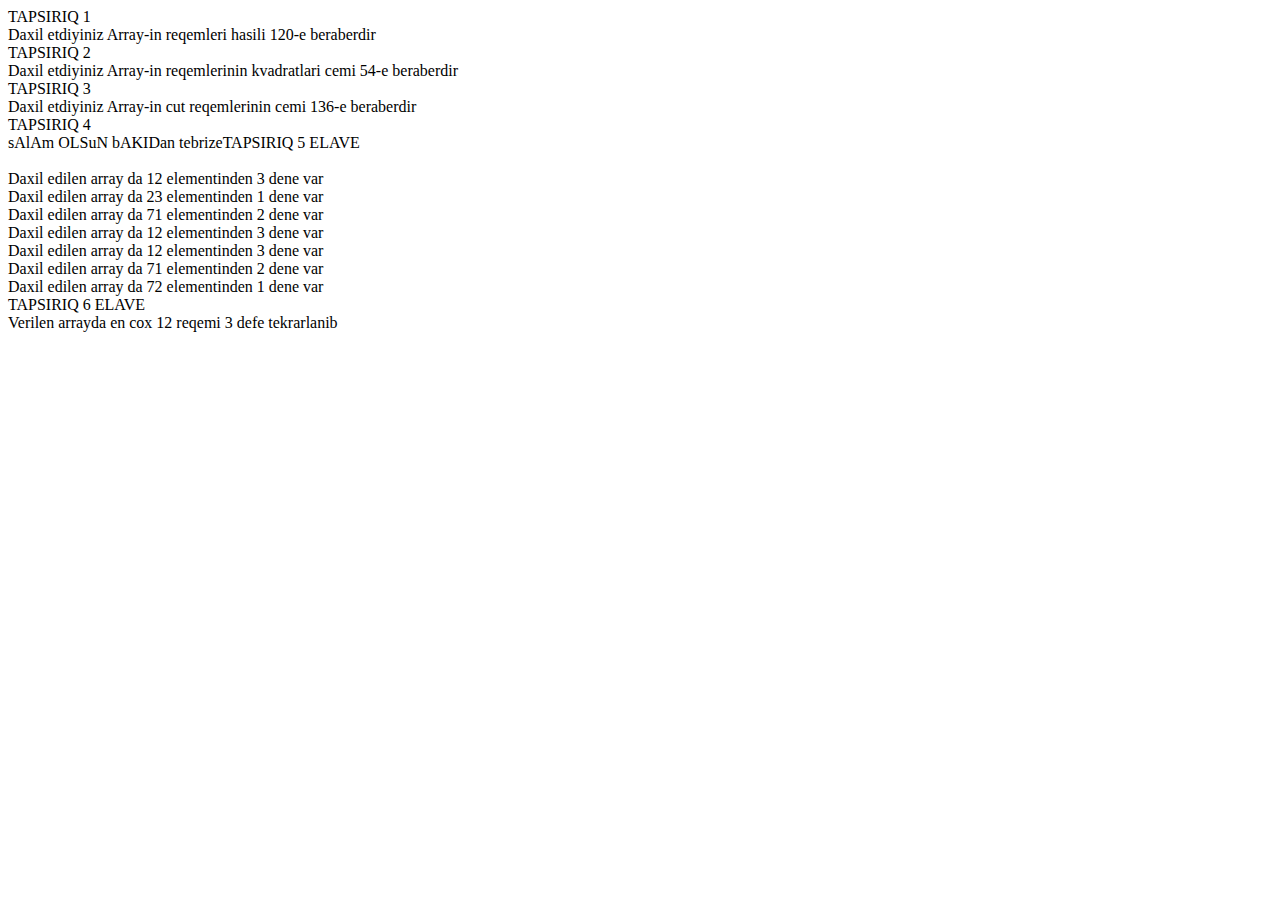
<file: Arrays_24-01-18(Homework)/index.html>
<!DOCTYPE html>
<html lang="en">
<head>
    <meta charset="UTF-8">
    <meta name="viewport" content="width=device-width, initial-scale=1.0">
    <meta http-equiv="X-UA-Compatible" content="ie=edge">
    <title>Arrays_Homeworks</title>
    <script src="main.js"></script>
</head>
<body>
    
</body>
</html>
</file>
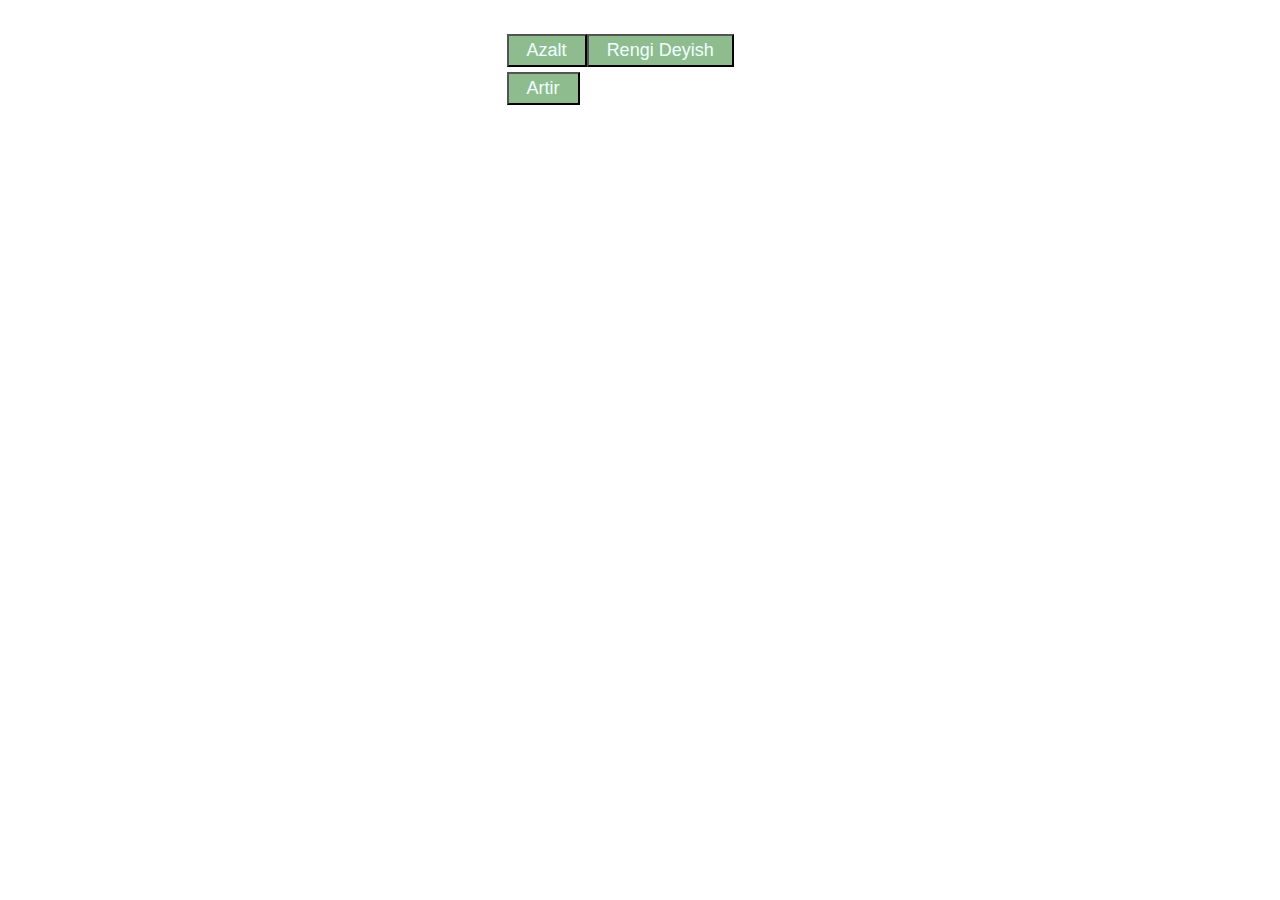
<file: changeColor_createDiv_DOM/index.html>
<!DOCTYPE html>
<html lang="en">
<head>
    <meta charset="UTF-8">
    <meta name="viewport" content="width=device-width, initial-scale=1.0">
    <meta http-equiv="X-UA-Compatible" content="ie=edge">
    <title>JS_Dom_Entering</title>
    <link rel="stylesheet" href="style.css">
</head>
<body>
    <div class="forBtn" id="spec">
        <button id="Azalt" class="btn">Azalt</button>
        <button id="changeColor" class="btnColor">Rengi Deyish</button>
        <button id="Artir" class="btn">Artir</button> 
    </div>
    <div class="forColor" id="wrapColor">
        <div class="up">
            <div class="red"></div>
            <div class="green"></div>
            <div class="yellow"></div>
        </div>
        <div class="down">
            <div class="purple"></div>
            <div class="orange"></div>
            <div class="blue"></div>
        </div>
    </div>
    <script type="text/javascript" src="main.js"></script>
</body>
</html>
</file>
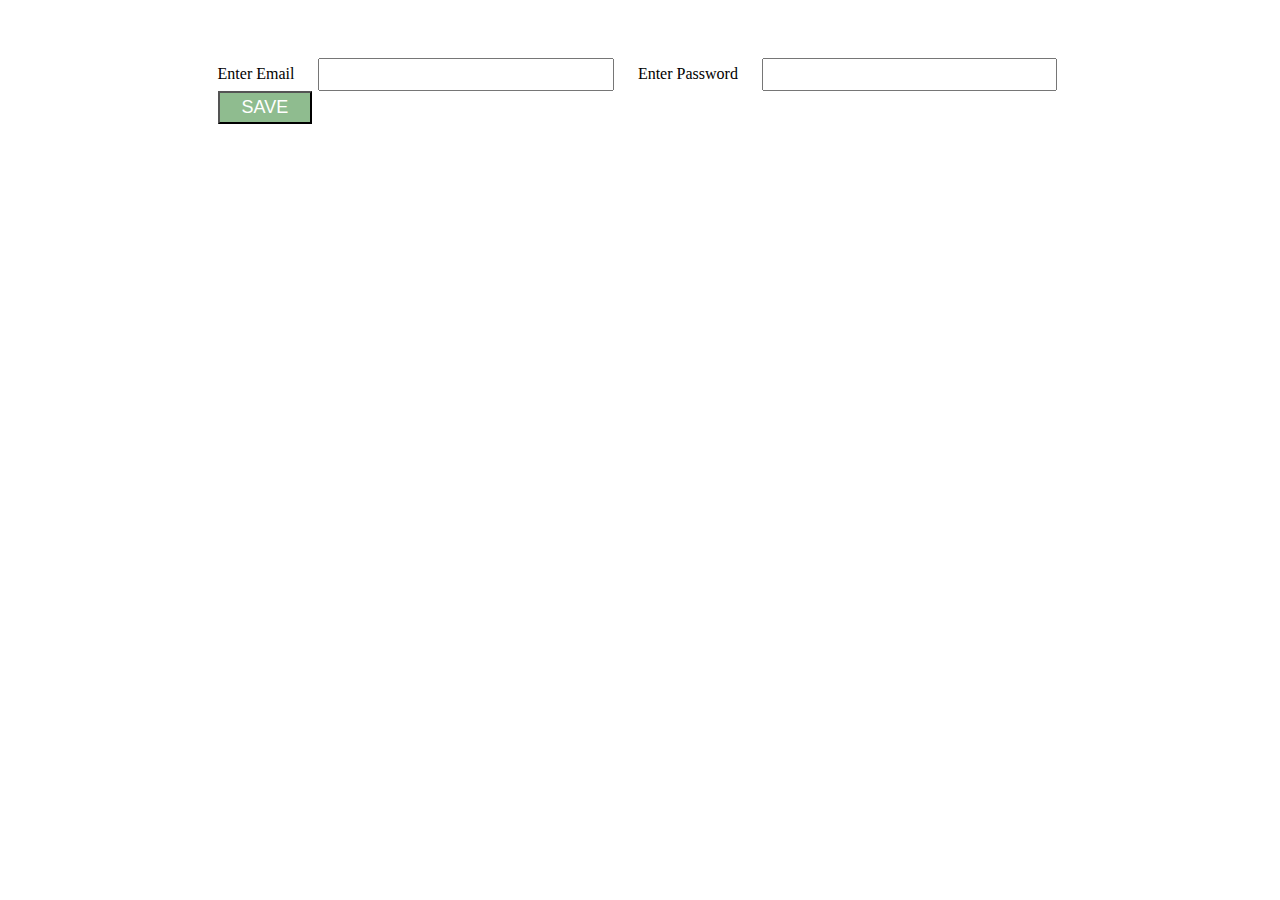
<file: emailPassConfirm/index.html>
<!DOCTYPE html>
<html lang="en">
<head>
    <meta charset="UTF-8">
    <meta name="viewport" content="width=device-width, initial-scale=1.0">
    <meta http-equiv="X-UA-Compatible" content="ie=edge">
    <title>Document</title>
    <link rel="stylesheet" href="style.css">
</head>
<body>
    <div class="wrapper">
        <div class="input">
            <label for="email">Enter Email</label>
            <input type="email" name="email" id="email">
            <label for="password">Enter Password</label>
            <input type="password" name="" id="password">
            <button id="save">SAVE</button>
        </div>
        <div class="information"></div>
    </div>
  <script src="main.js"></script>
</body>
</html>
</file>
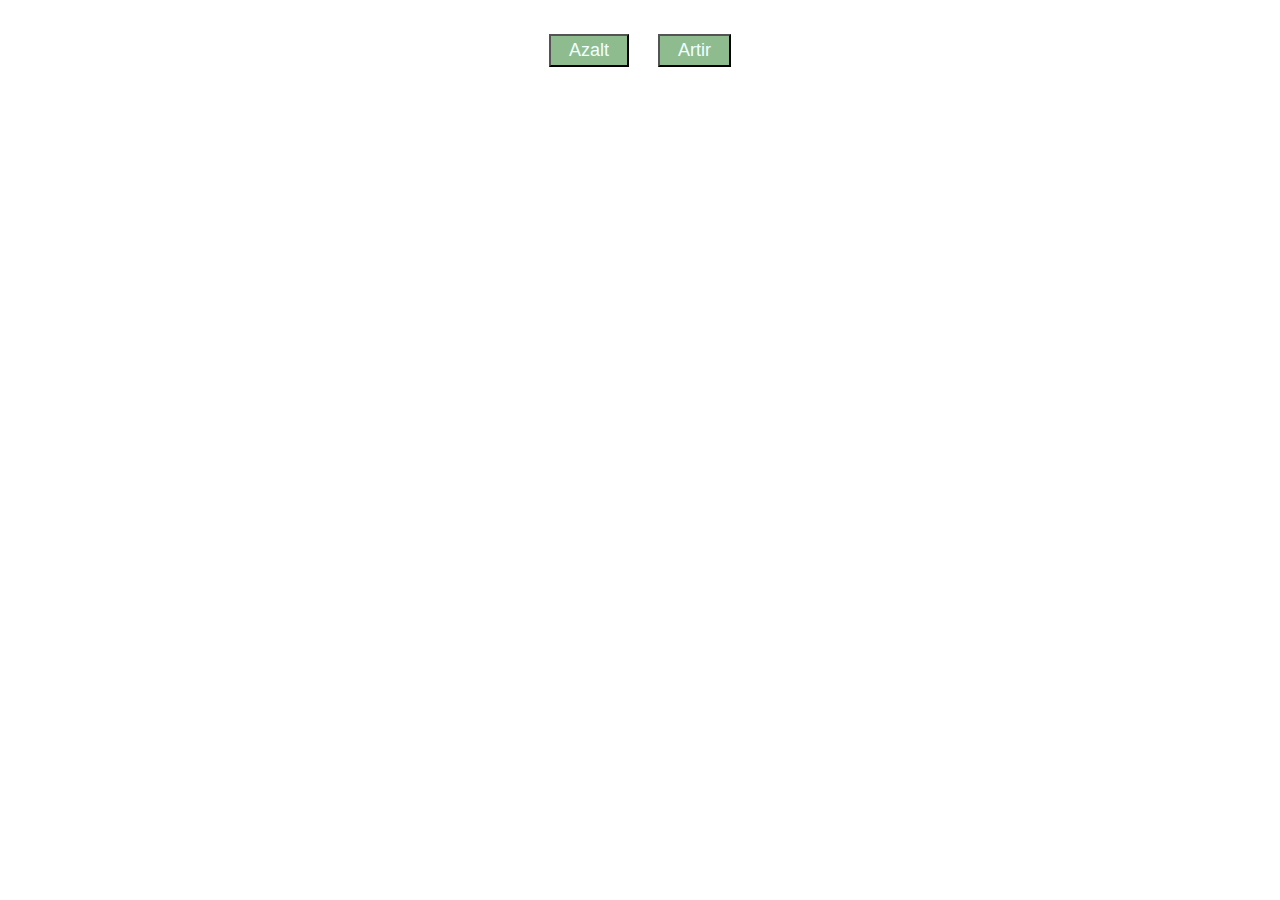
<file: Homework_24.01.18/index.html>
<!DOCTYPE html>
<html lang="en">
<head>
    <meta charset="UTF-8">
    <meta name="viewport" content="width=device-width, initial-scale=1.0">
    <meta http-equiv="X-UA-Compatible" content="ie=edge">
    <title>JS_Dom_Entering</title>
    <link rel="stylesheet" href="style.css">
</head>
<body>
    <div class="forBtn">
        <button id="Azalt" class="btn">Azalt</button>
        <button id="Artir" class="btn">Artir</button>
    </div>
    <script type="text/javascript" src="main.js"></script>
</body>
</html>
</file>
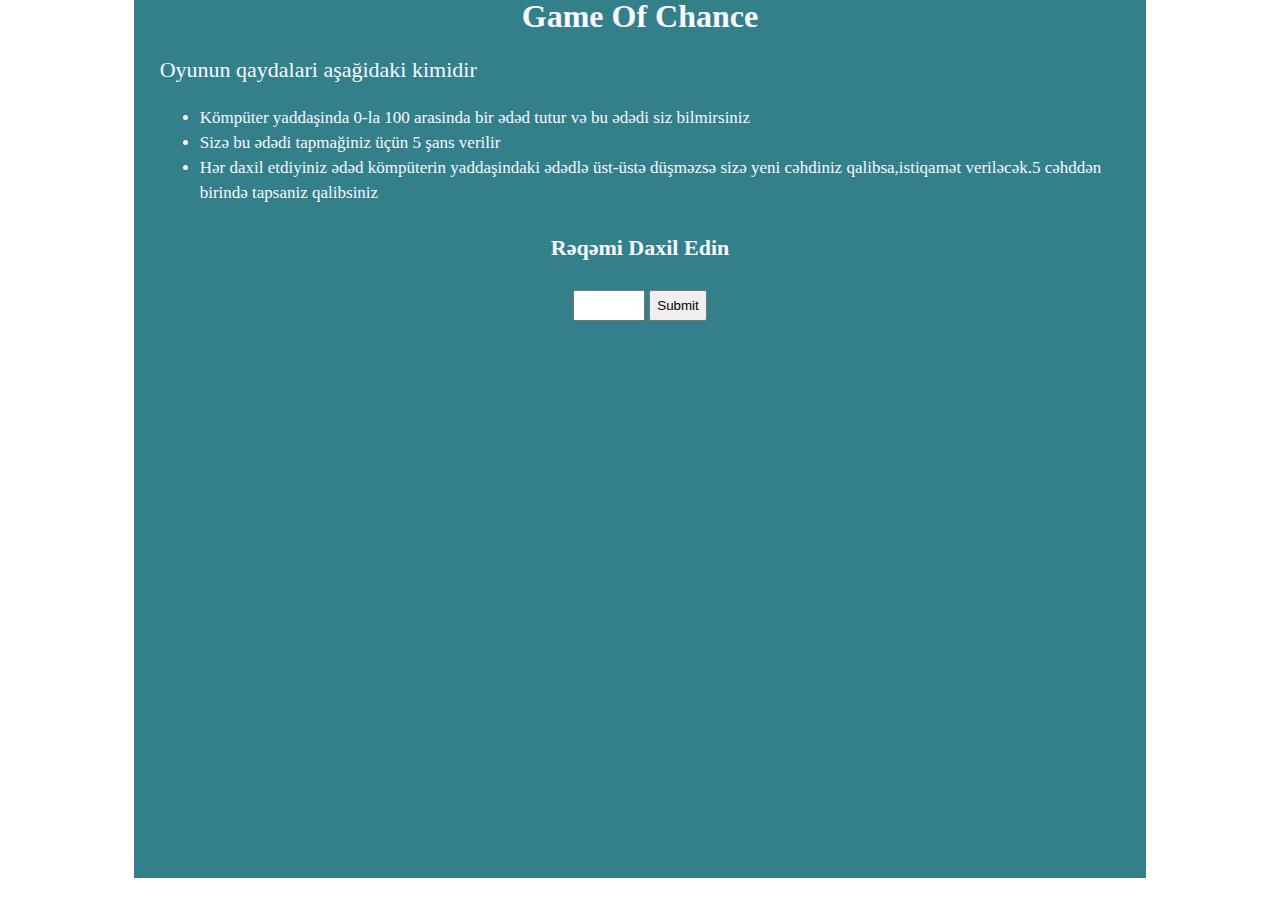
<file: JS-First_Simple_Game/index.html>
<!DOCTYPE html>
<html lang="en">
<head>
    <meta charset="UTF-8">
    <meta name="viewport" content="width=device-width, initial-scale=1.0">
    <meta http-equiv="X-UA-Compatible" content="ie=edge">
    <title>Simple_Game</title>
    <link rel="stylesheet" href="style.css">
</head>
<body>
    <div class="wrapper">
        <h1>Game Of Chance</h1>
        <h3>Oyunun qaydalari aşağidaki kimidir</h3>
        <ul>
            <li>Kömpüter yaddaşinda 0-la 100 arasinda bir ədəd tutur və bu ədədi siz bilmirsiniz</li>
            <li>Sizə bu ədədi tapmağiniz üçün 5 şans verilir</li>
            <li>Hər daxil etdiyiniz ədəd kömpüterin yaddaşindaki ədədlə üst-üstə düşməzsə sizə yeni cəhdiniz qalibsa,istiqamət veriləcək.5 cəhddən birində tapsaniz qalibsiniz</li>
        </ul>
        <h4>Rəqəmi Daxil Edin</h4>
        <input id="number" class="inputInner" type="number" min="1" max="100">
        <input type="submit" onclick="checker()">
        <p id="information"></p>
    </div>
</body>
<script src="main.js"></script>
</html>
</file>
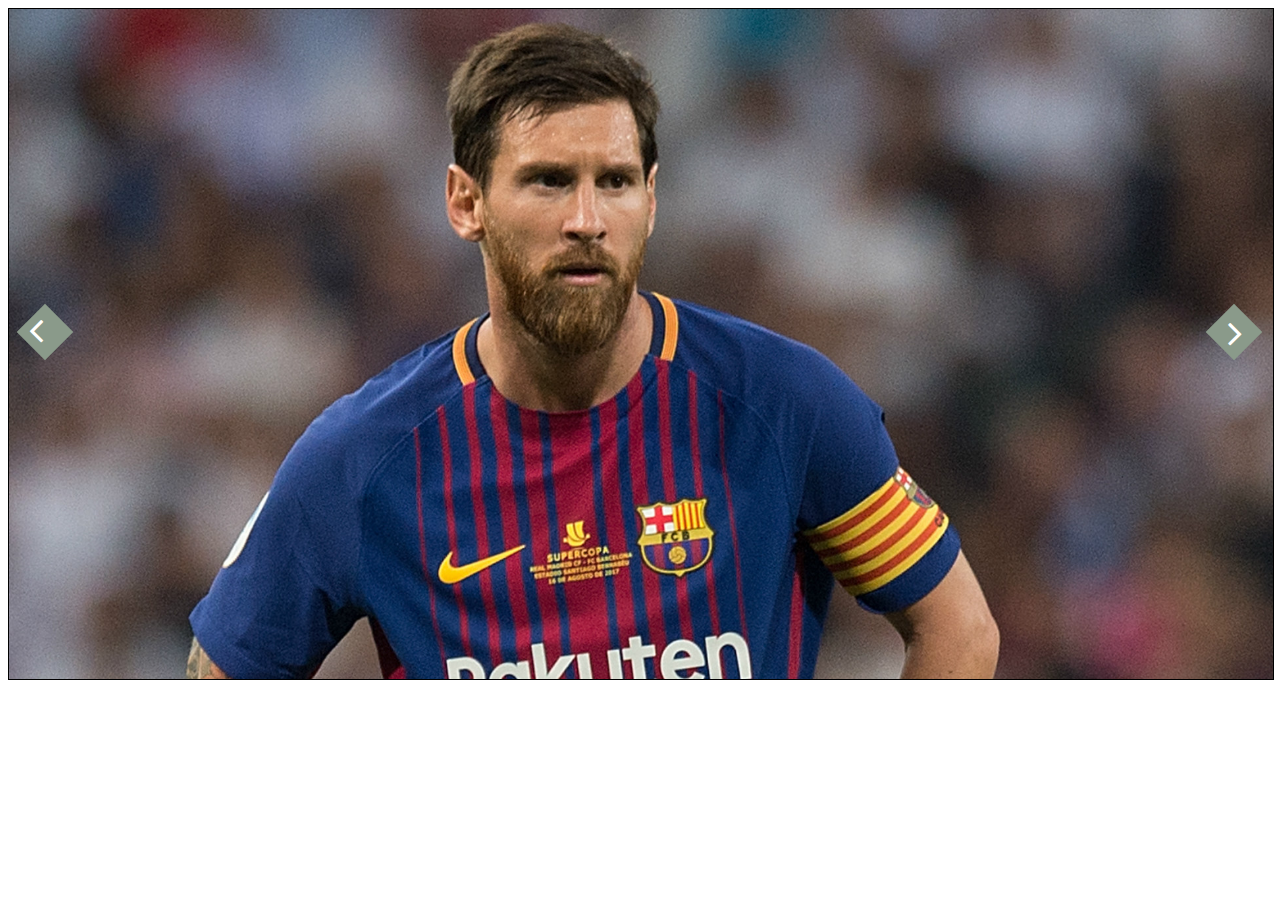
<file: MyFirst_Sample_Native_Carousel/index.html>
<!DOCTYPE html>
<html lang="en">
<head>
    <meta charset="UTF-8">
    <meta name="viewport" content="width=device-width, initial-scale=1.0">
    <meta http-equiv="X-UA-Compatible" content="ie=edge">
    <title>Learn-Javascript</title>
</head>
<link rel="stylesheet" href="style.css">
<link rel="stylesheet" href="https://maxcdn.bootstrapcdn.com/font-awesome/4.7.0/css/font-awesome.min.css">
<script src="main.js"></script>
<body>
    <div id="main" class="mainWrapper">
        <div class="buttons">
            <div  class="rightBtn" onclick="right()"><i class="fa fa-angle-right"></i></div>
            <div  class="leftBtn" onclick="left()"><i class="fa fa-angle-left"></i></div>
        </div>
    </div>
</body>
</html>
</file>
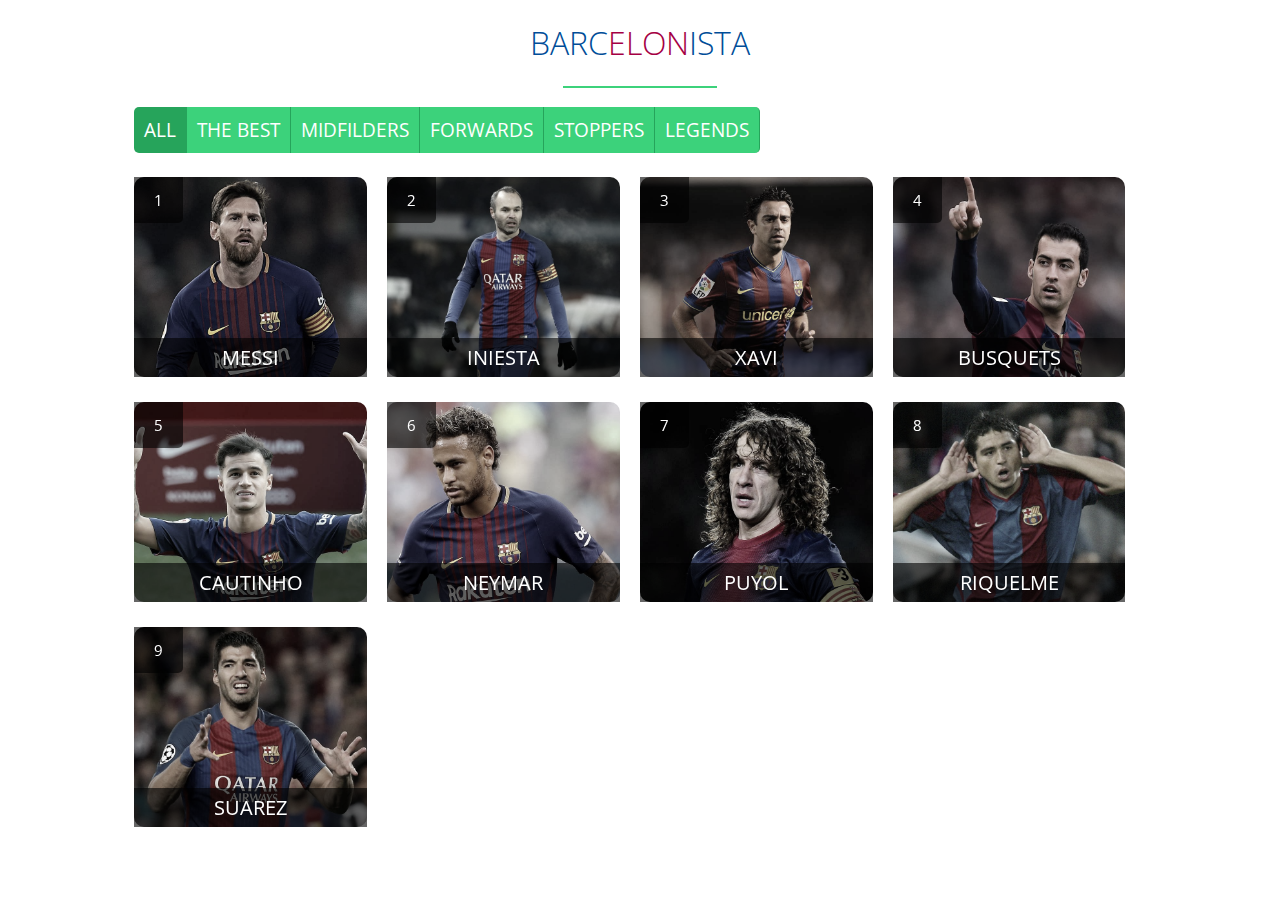
<file: nativeIsotopGallery/index.html>
<!DOCTYPE html>
<html lang="en">
<head>
    <meta charset="UTF-8">
    <meta name="viewport" content="width=device-width, initial-scale=1.0">
    <meta http-equiv="X-UA-Compatible" content="ie=edge">
    <link rel="icon" href="images/gallery.png">
    <script src="https://ajax.googleapis.com/ajax/libs/jquery/3.3.1/jquery.min.js"></script>
    <title>Isotop Gallery(Native)</title>
    <link href="https://fonts.googleapis.com/css?family=Open+Sans:300,300i,400,400i,600,600i,700,700i" rel="stylesheet">
    <link rel="stylesheet" href="style.css">
</head>
<body>
    <div class="container">
        <!-- title begin -->
        <div class="title">
            <h1><span>BARC</span><span>ELON</span><span>ISTA</span></h1>
            <hr>
        </div>
        <!-- title end -->
        <!-- nav begin -->
        <div class="nav">
            <ul>
                <li class="active all">ALL</li>
                <li class="best" >THE BEST</li>
                <li class="midfilder" >MIDFILDERS</li>
                <li class="forward" >FORWARDS</li>
                <li class="stopper" >STOPPERS</li>
                <li class="legend" >LEGENDS</li>
            </ul>
        </div>
        <!-- nav end -->
        <div class="clearFix"></div>
        <!-- content begin -->
        <div class="content">
            <div class="item legends" data-sort="best">
                <div class="itemPosition">1</div>
                <span class="item-desc">MESSI</span>
            </div>
            <div class="item legends" data-sort="midfilder">
                <div class="itemPosition">2</div>
                <span class="item-desc">INIESTA</span>
            </div>
            <div class="item legends" data-sort="midfilder">
                <div class="itemPosition">3</div>
                <span class="item-desc">XAVI</span>
            </div>
            <div class="item" data-sort="midfilder">
                <div class="itemPosition">4</div>
                <span class="item-desc">BUSQUETS</span>
            </div>
            <div class="item" data-sort="midfilder">
                <div class="itemPosition">5</div>
                <span class="item-desc">CAUTINHO</span>
            </div>
            <div class="item" data-sort="neymar">
                <div class="itemPosition">6</div>
                <span class="item-desc">NEYMAR</span>
            </div>
            <div class="item legends" data-sort="stopper">
                <div class="itemPosition">7</div>
                <span class="item-desc">PUYOL</span>
            </div>
            <div class="item legends" data-sort="forward">
                <div class="itemPosition">8</div>
                <span class="item-desc">RIQUELME</span>
            </div>
            <div class="item" data-sort="forward">
                <div class="itemPosition">9</div>
                <span class="item-desc">SUAREZ</span>
            </div>
        </div>
        <!-- content end -->
    </div>
</body>
<script src="main.js"></script>
</html>
</file>
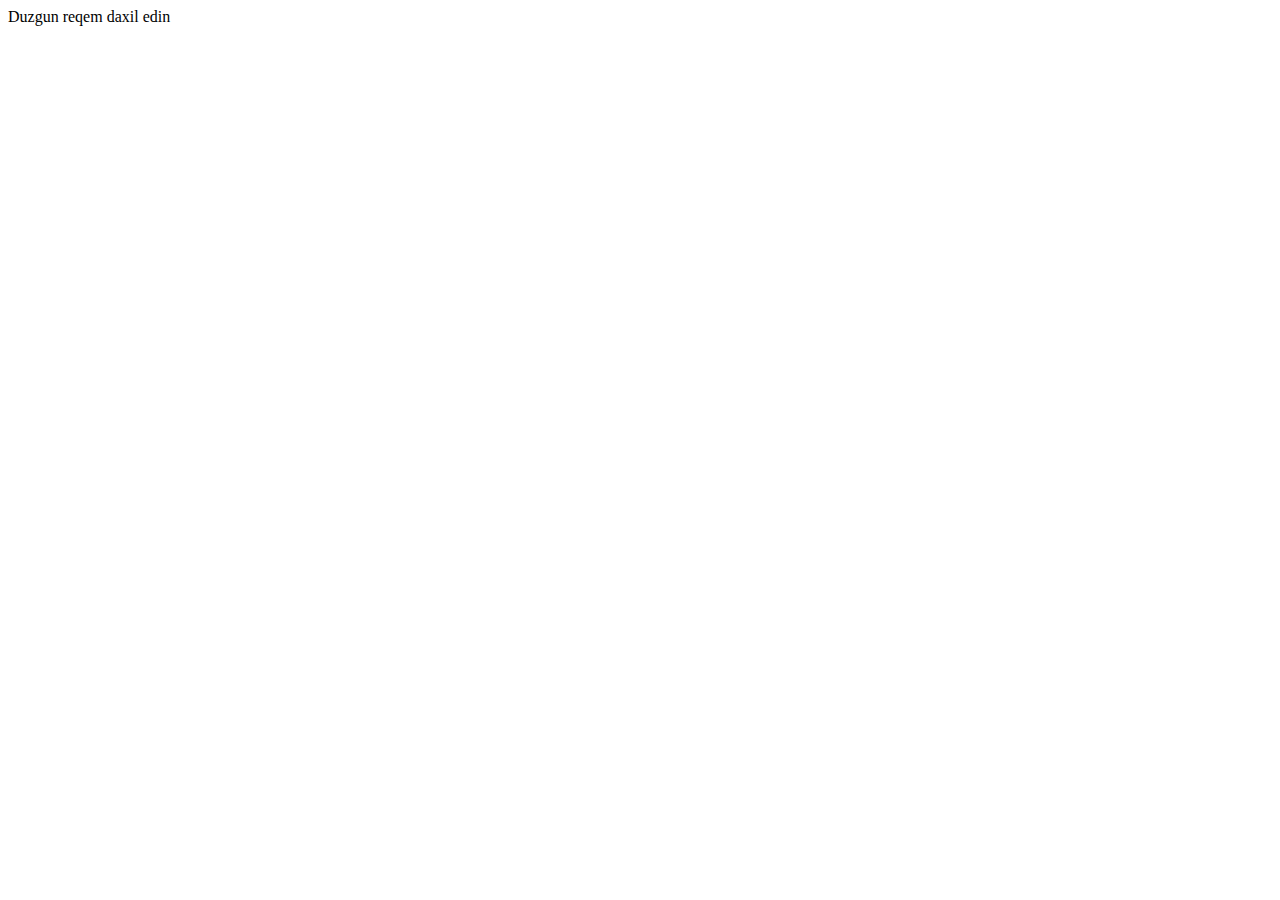
<file: SampleTries/index.html>
<!DOCTYPE html>
<html lang="en">
<head>
    <meta charset="UTF-8">
    <meta name="viewport" content="width=device-width, initial-scale=1.0">
    <meta http-equiv="X-UA-Compatible" content="ie=edge">
    <title>littleJsTries</title>
</head>
<body>
    
</body>
<script src="main.js"></script>
</html>
</file>
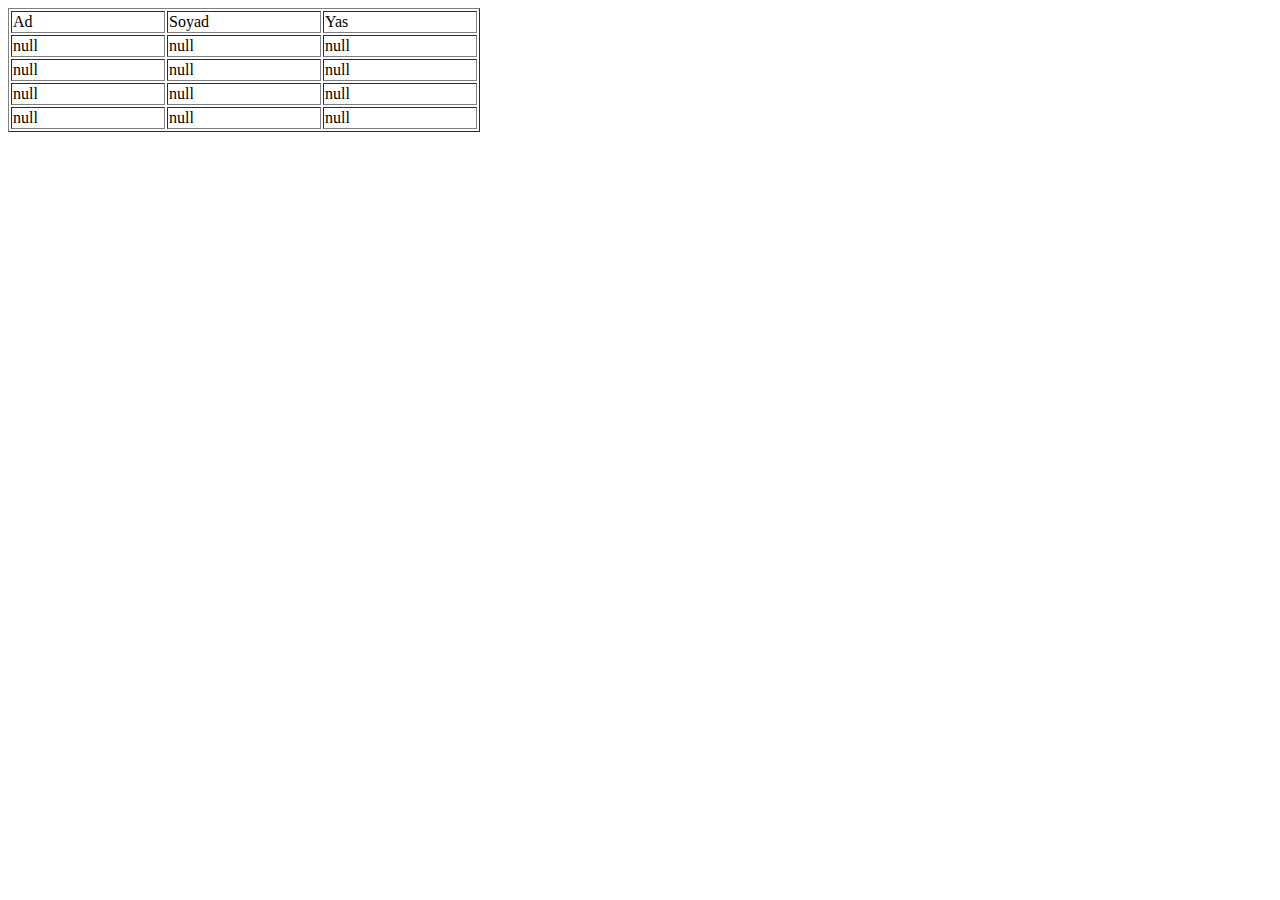
<file: Create_Dynamic_Table_with_Prompts/Promptlarla table qurmag/index.html>
<!DOCTYPE html>
<html>
<head>
	<title>Free html tries
	</title>
</head>

<body>
<script >
	 var telebe01=[]
		var telebe02=[]
		var telebe03=[]
		var telebe04=[]
		var telebeler=[telebe01,telebe02,telebe03,telebe04]

		
		for(i=0;i<4;i++)
		{
			var ad=prompt(i+1+". Telebenin adini daxil edin")
	        var soyad=prompt(i+1+" Telebenin soyadini daxil edin")
		    var yas=prompt(i+1+" Telebenin yasini daxil edin")

              telebeler[i].push(ad);
              telebeler[i].push(soyad);
              telebeler[i].push(yas);


		}

		document.write('<table border="1">')
		// first row
			document.write('<tr>')
			//first column
				document.write('<td width="150">')
				document.write('Ad')
				document.write('</td>')
			//second column
				document.write('<td width="150">')
				document.write('Soyad')
				document.write('</td>')
			//third column
				document.write('<td width="150">')
				document.write('Yas')
				document.write('</td>')
			document.write('</tr>')
		// second row
			for(setir=0;setir<4;setir++){
				document.write('<tr>')
					for(sutun=0;sutun<3;sutun++){
						document.write('<td width="150">')
						document.write(telebeler[setir][sutun])
						document.write('</td>')
					}
				document.write('</tr>')
			}
		
		document.write('</table>')
		
</script>
</body>
</html>
</file>
<file: changeColor_createDiv_DOM/style.css>
body{
    padding:2%;
}
.main{
   width: 100px;
   height: 100px;
   background-color: gray;
   border:2px solid rgb(53, 51, 51);
   float:left;
   margin-right: 1%;
   margin-bottom: 1%;
   box-sizing: border-box;
}
.main:hover{
    background-color: whitesmoke;
}
.main:hover .inner{
    color:gray;
}
.inner{
   text-align: center;
   font-size: 20px;
   color:whitesmoke;
   line-height: 65px;
}
.forBtn{
    width: 22%;
    margin: auto;
    margin-bottom: 4%;
}
.btn{
    padding: 4px 18px;
    font-size: 18px;
    margin-bottom: 2%;
    background: darkseagreen;
    color: azure;
    cursor: pointer;
    outline:none;
}
.btn:hover{
    background-color: azure;
    color:darkseagreen;
}
.btn:nth-child(1){
    float: left;
}
.btn:nth-child(2){
    float:right;
}
.btnColor{
    padding: 4px 18px;
    font-size: 18px;
    margin-bottom: 2%;
    background: darkseagreen;
    color: azure;
    cursor: pointer;
    outline:none;
}
.btnColor:hover{
    background-color: azure;
    color:darkseagreen;
}
.forColor{
    width: 158px;
    display: none;
    height: 100px;
    border: 2px solid black;
    position: absolute;
    right: 29%;
    top: 2%;
    background-color: lightgray;
    border-radius: 10px;
}
.forColor div div{
    margin: 7px;
    width: 33px;
    height: 32px;
    display: inline-flex;
    cursor:pointer;
}
.forColor .up{
  
}
.up .red{
  background-color: red;
}
.up .green{
   background-color: green;
}
.up .yellow{
  background-color: yellow;
}
.forColor .down{
    /* display: inline-flex; */
}
.down .purple {
     background-color: purple;
}
.down .orange{
background-color: orange;
}
.down .blue{
background-color: blue;
}
</file>
<file: emailPassConfirm/style.css>
#email{
    width: 30%;
    height: 27px;
    padding-left: 24px;
}
#password{
    width: 30%;
    height: 27px;
    padding-left: 24px;
}
#save{
    padding: 0px 22px;
    font-size: 18px;
    height: 33px;
    margin-left: 20px;
    color: white;
    background: darkseagreen;
}
.wrapper{
    width:70%;
    margin:auto;
    padding-top:50px;
}
label{
    margin:20px;
}
.information{
    width: 65%;
    border-bottom-right-radius: 50px;
    border-top-left-radius: 50px;
    height: 48px;
    background: #f9f5f5;
    margin: auto;
    margin-right: auto;
    margin-left: auto;
    margin-top: 25px;
    padding: 2%;
    display: none;
    transition:all ease 0.3s;
}
.success{
    color:green!important;
    font-size: 30px;
}
.error{
    color:red!important;
    font-size: 30px;
}
</file>
<file: Homework_24.01.18/style.css>
body{
    padding:2%;
}
.main{
   width: 100px;
   height: 100px;
   background-color: gray;
   border:2px solid rgb(53, 51, 51);
   float:left;
   margin-right: 1%;
   margin-bottom: 1%;
   box-sizing: border-box;
}
.main:hover{
    background-color: whitesmoke;
}
.main:hover .inner{
    color:gray;
}
.inner{
   text-align: center;
   font-size: 20px;
   color:whitesmoke;
   line-height: 65px;
}
.forBtn{
    width: 15%;
    margin: auto;
    margin-bottom: 4%;
}
.btn{
    padding: 4px 18px;
    font-size: 18px;
    margin-bottom: 2%;
    background: darkseagreen;
    color: azure;
    cursor: pointer;
    outline:none;
}
.btn:hover{
    background-color: azure;
    color:darkseagreen;
}
.btn:nth-child(1){
    float: left;
}
.btn:nth-child(2){
    float:right;
}
</file>
<file: JS-First_Simple_Game/style.css>
.wrapper{
    width: 80%;
    margin: auto;
    height:880px;
    background: #33808a;
    color:ghostwhite;
    text-align: center;
    box-sizing: border-box;
    padding: 0 2%;
}
.wrapper h1{
    margin-top:-1%;
}
.wrapper h3{
   text-align: left;
   font-size: 22px;
    font-weight: 100;
}
.wrapper ul{
    text-align: left;
}
ul li{
    font-size: 17px;
    line-height: 25px;
}
h4{
    font-size: 22px;
}
input[type="number"]{
 padding: 6px;
}
input[type="submit"]{
     padding: 6px;
}
p{
    width: 70%;
    margin: auto;
    margin-top: 25px;
    font-size: 19px;
    font-weight: 500;
}
</file>
<file: MyFirst_Sample_Native_Carousel/style.css>
.mainWrapper{
    height: 670px;
    width:100%;
    border:1px solid black;
    background-image: url("images/1.jpg");
    background-position: center center;
    background-size: cover;
}
.buttons{
    width: 98.5%;
    height: 40px;
    position:absolute;
    top:19.5em;
}
.buttons .rightBtn{
    float: right;
    width: 40px;
    height: 40px;
    background-color:#8a9a8a;
    transform:rotate(45deg);
    margin-right: 1em;
    box-sizing: border-box;
    padding: 0px 14px;
    cursor: pointer;
    transition: all ease 0.3s;
}
.rightBtn:hover{
    background-color: #353a35;
    color: antiquewhite;
}
.buttons .leftBtn{
    float: left;
    width: 40px;
    height: 40px;
    background-color: #8a9a8a;
    transform:rotate(45deg);
    margin-left:1em;
    padding: 5px;
    box-sizing: border-box;
    cursor: pointer;
    transition: all ease 0.3s;
}
.leftBtn:hover{
    background-color: #353a35;
    color: antiquewhite;
}
.rightBtn i{
    transform: rotate(-45deg);
    font-size: 2.5em;
    color: white;
}
.leftBtn i{
    transform: rotate(-45deg);
    font-size: 2.5em;
    color: white;
}
</file>
<file: nativeIsotopGallery/style.css>
body{
    font-family: 'Open Sans', sans-serif;
}
.container{
    width:80%;
    margin: auto;
}
/* title begin */
.title{
    width: 100%;
    height: 50px;
    text-align: center;
}
.title h1{
    font-weight: lighter;
}
.title h1 span{
    color:#004d98;
}
.title h1 span:nth-child(2){
    color:#a50044;
}
.title hr{
    width:15%;
    margin:auto;
    border:1.2px solid #3cd27b;
}
/* title end */
/* nav begin */
.nav{
    width: 70%;
    text-align: left;
    height: 50px;
    box-sizing: border-box;
    margin-top: 3.5%;
}
.nav ul{
    width:100%;
    padding: 0;
}
.nav ul li{
    background: #3cd27b;
    padding: 10px;
    float: left;
    list-style: none;
    color: white;
    font-size: 19px;
    cursor: pointer;
    transition:all linear 0.15s;
    border-right: 1px solid #26a45b!important;
}
.nav ul li:nth-child(1){
    border-top-left-radius: 5px;
    border-bottom-left-radius: 5px;
}
.nav ul li:nth-child(6){
    border-top-right-radius: 5px;
    border-bottom-right-radius: 5px;
}
.active{
    background: #26a45b!important;  
}

/* nav end */
.clearFix{
    clear:both;
}
/* content begin */
.content{
    width:100%;
    min-height: 700px;
    margin-top: 20px;
}
.content .item{
    width: 23%;
    float: left;
    height: 200px;
    margin-right: 2%;
    margin-bottom: 2.5%;
    border-radius: 10px;
    background-position: center center;
    background-size: cover;
    background-repeat: no-repeat;
    filter: grayscale(70%);
    transition:all ease 0.3s;
    position: relative;
}
.content .item:hover{
    filter:none;
}
/* .content .item:nth-child(4n){
    margin-right: 0!important;
} */
/* item position begin */
.item .itemPosition{
    position: absolute;
    font-size: 15px;
    background-color: rgba(0,0,0,0.6);
    color:white;
    padding: 13px 20px;
    border-bottom-right-radius: 5px;
}
.item .item-desc{
    text-align: center;
    color: white;
    position: absolute;
    bottom: 0;
    margin: auto;
    font-size: 20px;
    padding: 6px;
    background-color: rgba(0,0,0,0.6);
    width: 100%;
    box-sizing: border-box;
}
/* item position end */
/* content end */
</file>
